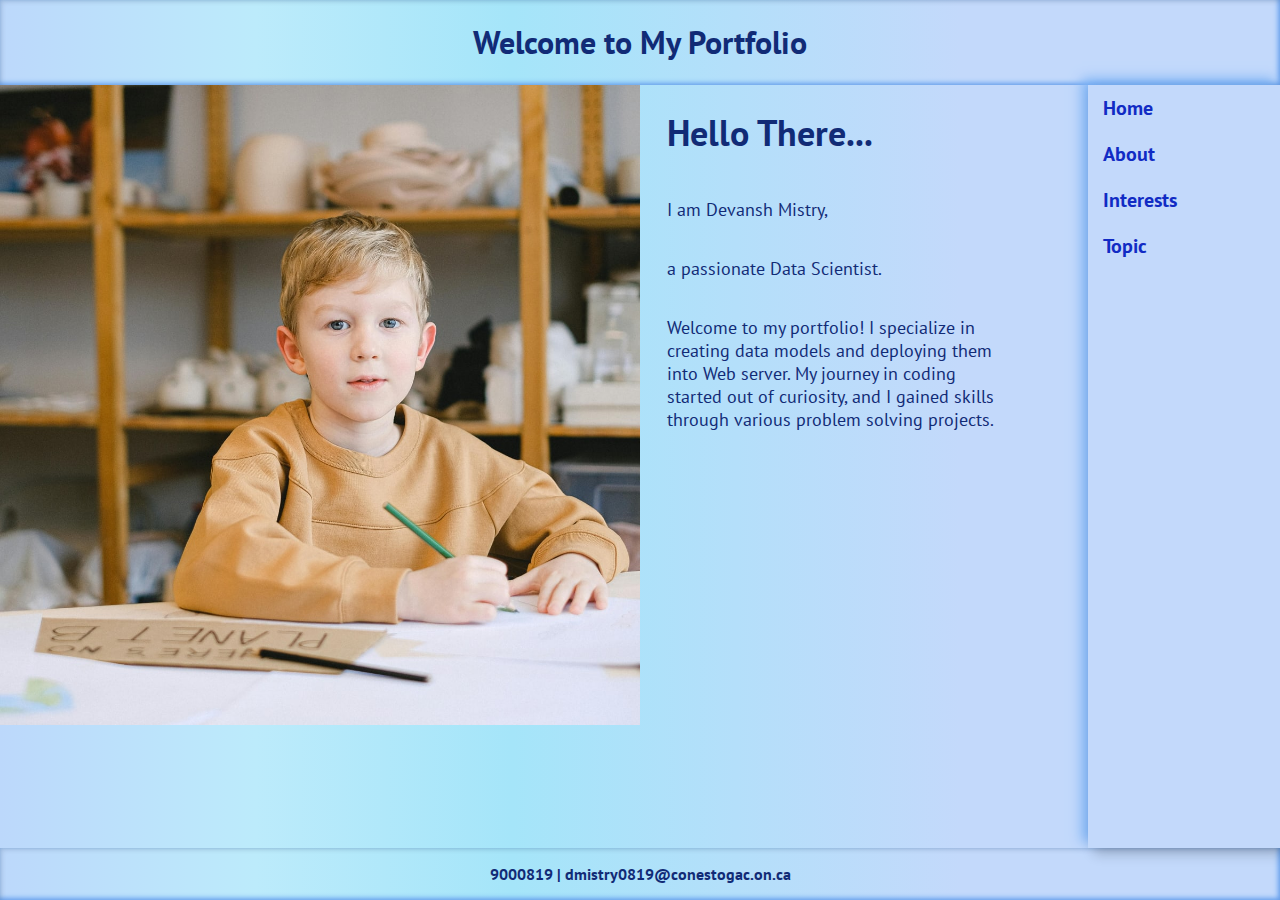
<file: index.html>
<!DOCTYPE html>
<html lang="en">

<head>
    <meta charset="UTF-8">
    <meta name="viewport" content="width=device-width, initial-scale=1.0, shrink-to-fit=no">
    <title>My Portfolio</title>
    <meta name="title" content="My Portfolio">
    <meta name="description" content="Portfolio about Devansh Mistry">
    <meta name="author" content="Devansh">
    <link rel="stylesheet" href="./css/style.css">
</head>

<body>
    <header>
        <h1>Welcome to My Portfolio</h1>
    </header>
    <main>
        <section class="ct-home">
            <div class="img-ctn">
                <picture>
                    <img sizes="(max-width: 1200px) 100vw, 1200px" srcset="
                ./img/pic_vf7ldx_c_scale,w_480.jpg 480w,
                ./img/pic_vf7ldx_c_scale,w_1062.jpg 1062w,
                ./img/pic_vf7ldx_c_scale,w_1200.jpg 1200w" src="./img/pic_vf7ldx_c_scale,w_1200.jpg"
                        alt="image of Devansh">
                </picture>
            </div>
            <div class="text-container">
                <h1> Hello There... </h1>
                <p>I am Devansh Mistry, </p>
                <p>a passionate Data Scientist.</p>
                <p>Welcome to my portfolio! I specialize in creating data models and deploying them into Web server. My
                    journey in coding started out of curiosity, and I gained skills through various problem solving
                    projects.</p>
            </div>
        </section>
    </main>
    <nav>
        <ul>
            <li><a href="./index.html">Home</a></li>
            <li><a href="./about.html">About</a></li>
            <li><a href="./Interests.html">Interests</a></li>
            <li><a href="./topic.html">Topic</a></li>
        </ul>
    </nav>
    <footer>
        <p> 9000819 | dmistry0819@conestogac.on.ca </p>
    </footer>
</body>

</html>
</file>
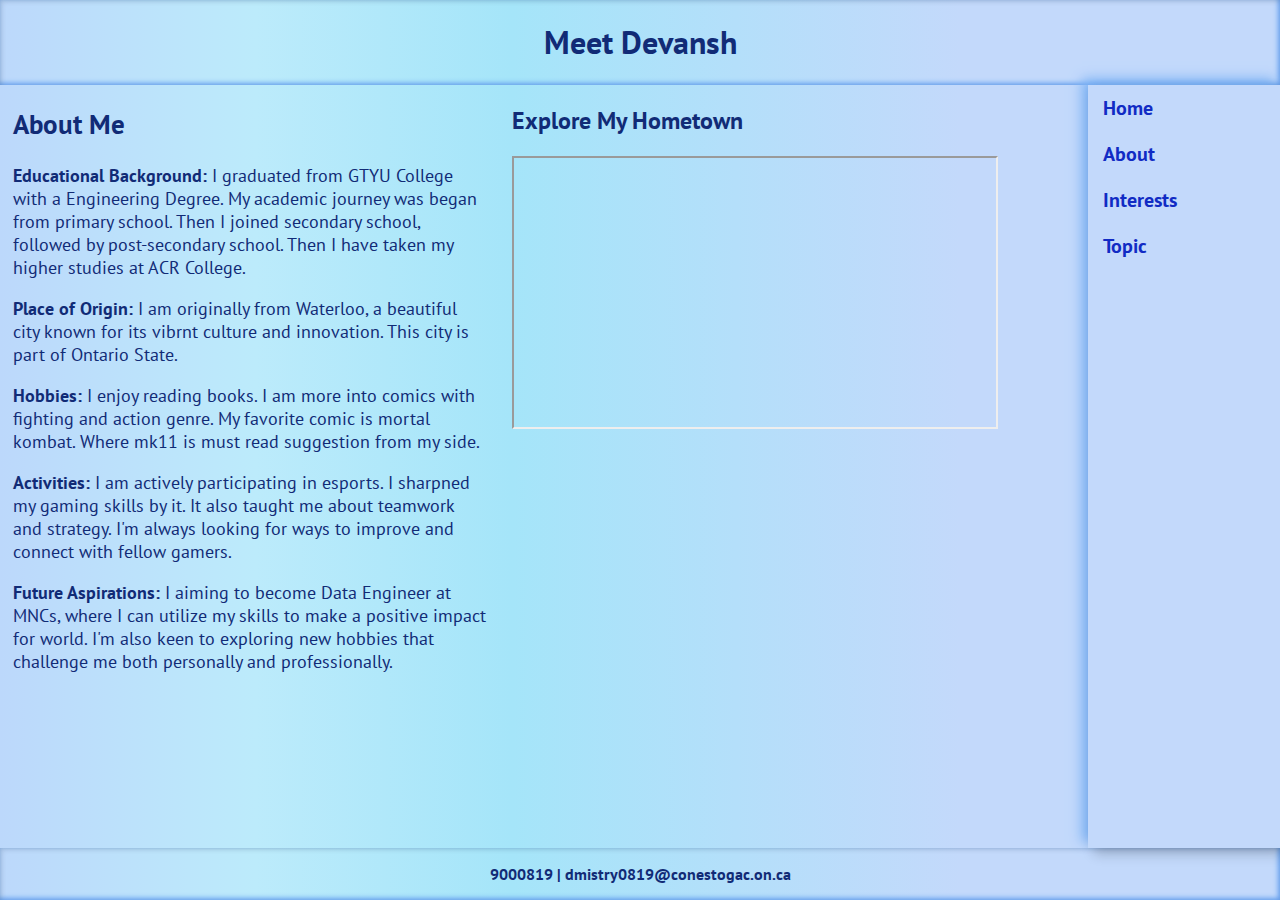
<file: about.html>
<!DOCTYPE html>
<html lang="en">

<head>
    <meta charset="UTF-8">
    <meta name="viewport" content="width=device-width, maximum-scale=3, initial-scale=1.0">
    <title>About Me</title>
    <meta name="title" content="About Devansh">
    <meta name="description" content="General Information about Devansh">
    <meta name="author" content="Devansh">
    <link rel="stylesheet" href="./css/style.css">
</head>

<body>
    <header>
        <h1>Meet Devansh</h1>
    </header>
    <main>
        <section class="ct-about">
            <div class="text-abt">
                <h2>About Me</h2>
                <p><strong>Educational Background:</strong> I graduated from GTYU College with a Engineering Degree. My academic journey was began from primary school. Then I joined secondary school, followed by post-secondary school. Then I have taken my higher studies at ACR College.</p>
                <p><strong>Place of Origin:</strong> I am originally from Waterloo, a beautiful city known for its vibrnt culture and innovation. This city is part of Ontario State.</p>
                <p><strong>Hobbies:</strong> I enjoy reading books. I am more into comics with fighting and action genre. My favorite comic is mortal kombat. Where mk11 is must read suggestion from my side.</p>
                <p><strong>Activities:</strong> I am actively participating in esports. I sharpned my gaming skills by it. It also taught me about teamwork and strategy. I'm always looking for ways to improve and connect with fellow gamers.</p>
                <p><strong>Future Aspirations:</strong> I aiming to become Data Engineer at MNCs, where I can utilize my skills to make a positive impact for world. I'm also keen to exploring new hobbies that challenge me both personally and professionally.</p>
            </div>            

            <div class="video-container">
                <h2>Explore My Hometown</h2>
                <div class="vd-wrapper">
                <iframe
                    src="https://www.youtube-nocookie.com/embed/REDVbTQxMXo?si=TjBRvFjeBGW8fTIn"
                    title="YouTube video player"
                    allow="accelerometer; autoplay; clipboard-write; encrypted-media; gyroscope; picture-in-picture; web-share" referrerpolicy="strict-origin-when-cross-origin" allowfullscreen></iframe>
                </div>
            </div>
        </section>
    </main>
    <nav>
        <ul>
            <li><a href="./index.html">Home</a></li>
            <li><a href="./about.html">About</a></li>
            <li><a href="./Interests.html">Interests</a></li>
            <li><a href="./topic.html">Topic</a></li>
        </ul>
    </nav>
    <footer>
        <p> 9000819 | dmistry0819@conestogac.on.ca </p>
    </footer>
</body>

</html>
</file>
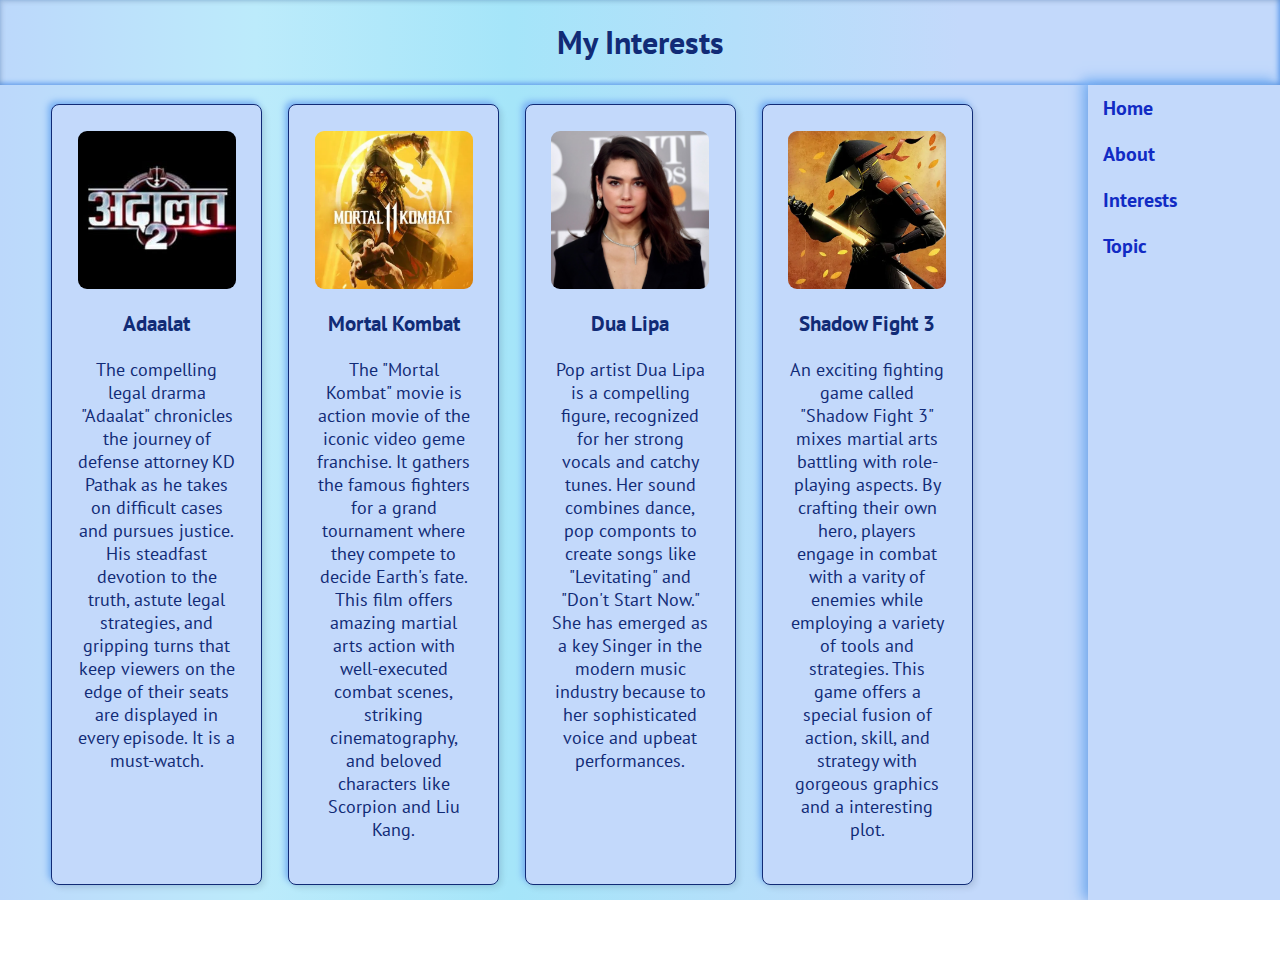
<file: Interests.html>
<!DOCTYPE html>
<html lang="en">

<head>
    <meta charset="UTF-8">
    <meta name="viewport" content="width=device-width, minimum-scale=0.5, initial-scale=1.0">
    <title>My Interests</title>
    <meta name="title" content="Interest">
    <meta name="description" content="General Interest of Devansh">
    <meta name="author" content="Devansh">
    <link rel="stylesheet" href="./css/style.css">
</head>

<body>
    <header>
        <h1>My Interests</h1>
    </header>
    <main>
        <section class="ct-int">
            <div class="grid-item">
                <div class="img-wrapper">
                    <picture>
                        <img sizes="(max-width: 256px) 100vw, 256px" srcset="./img/show-image,w_256.jpg 256w"
                            src="./img/show-image.jpg" alt="Favorite Show">
                    </picture>
                </div>
                <div>
                    <h3>Adaalat</h3>
                    <p>The compelling legal drarma "Adaalat" chronicles the journey of defense attorney KD Pathak as he
                        takes on difficult cases and pursues justice. His steadfast devotion to the truth, astute legal
                        strategies, and gripping turns that keep viewers on the edge of their seats are displayed in
                        every episode. It is a must-watch.</p>
                </div>
            </div>
            <div class="grid-item">
                <div class="img-wrapper">
                    <picture>
                        <img sizes="(max-width: 920px) 100vw, 920px" srcset="
                        ./img/movie-image_txciva_c_scale,w_400.webp 400w,
                        ./img/movie-image_txciva_c_scale,w_920.webp 920w"
                            src="./img/movie-image_txciva_c_scale,w_920.webp" alt="Favorite Movie">
                    </picture>
                </div>
                <div>
                    <h3>Mortal Kombat</h3>
                    <p>The "Mortal Kombat" movie is action movie of the iconic video geme franchise. It gathers the
                        famous fighters for a grand tournament where they compete to decide Earth's fate. This film
                        offers amazing martial arts action with well-executed combat scenes, striking cinematography,
                        and beloved characters like Scorpion and Liu Kang.
                    </p>
                </div>
            </div>
            <div class="grid-item">
                <div class="img-wrapper">
                    <picture>
                        <img sizes="(max-width: 1400px) 100vw, 1400px" srcset="
                        ./img/music-image_dekfev_c_scale,w_400.jpg 400w,
                        ./img/music-image_dekfev_c_scale,w_1014.jpg 1014w,
                        ./img/music-image_dekfev_c_scale,w_1400.jpg 1400w"
                            src="./img/music-image_dekfev_c_scale,w_1400.jpg" alt="Favorite Music Artist">
                    </picture>
                </div>
                <div>
                    <h3>Dua Lipa</h3>
                    <p>Pop artist Dua Lipa is a compelling figure, recognized for her strong vocals and catchy tunes.
                        Her sound combines dance, pop componts to create songs like "Levitating" and "Don't Start
                        Now." She has emerged as a key Singer in the modern music industry because to her sophisticated
                        voice and upbeat performances.
                    </p>
                </div>
            </div>
            <div class="grid-item">
                <div class="img-wrapper">
                    <picture>
                        <img sizes="(max-width: 1080px) 100vw, 1080px" srcset="
                        ./img/sf3_te8nf4_c_scale,w_400.webp 400w,
                        ./img/sf3_te8nf4_c_scale,w_815.webp 815w,
                        ./img/sf3_te8nf4_c_scale,w_1080.webp 1080w" src="./img/sf3_te8nf4_c_scale,w_1080.webp"
                            alt="Favorite Video Game">
                    </picture>
                </div>
                <div>
                    <h3>Shadow Fight 3</h3>
                    <p>An exciting fighting game called "Shadow Fight 3" mixes martial arts battling with role-playing
                        aspects. By crafting their own hero, players engage in combat with a varity of enemies while
                        employing a variety of tools and strategies. This game offers a special fusion of action, skill,
                        and strategy with gorgeous graphics and a interesting plot. </p>
                </div>
            </div>
        </section>
    </main>
    <nav>
        <ul>
            <li><a href="./index.html">Home</a></li>
            <li><a href="./about.html">About</a></li>
            <li><a href="./Interests.html">Interests</a></li>
            <li><a href="./topic.html">Topic</a></li>
        </ul>
    </nav>
    <footer>
        <p> 9000819 | dmistry0819@conestogac.on.ca </p>
    </footer>
</body>

</html>
</file>
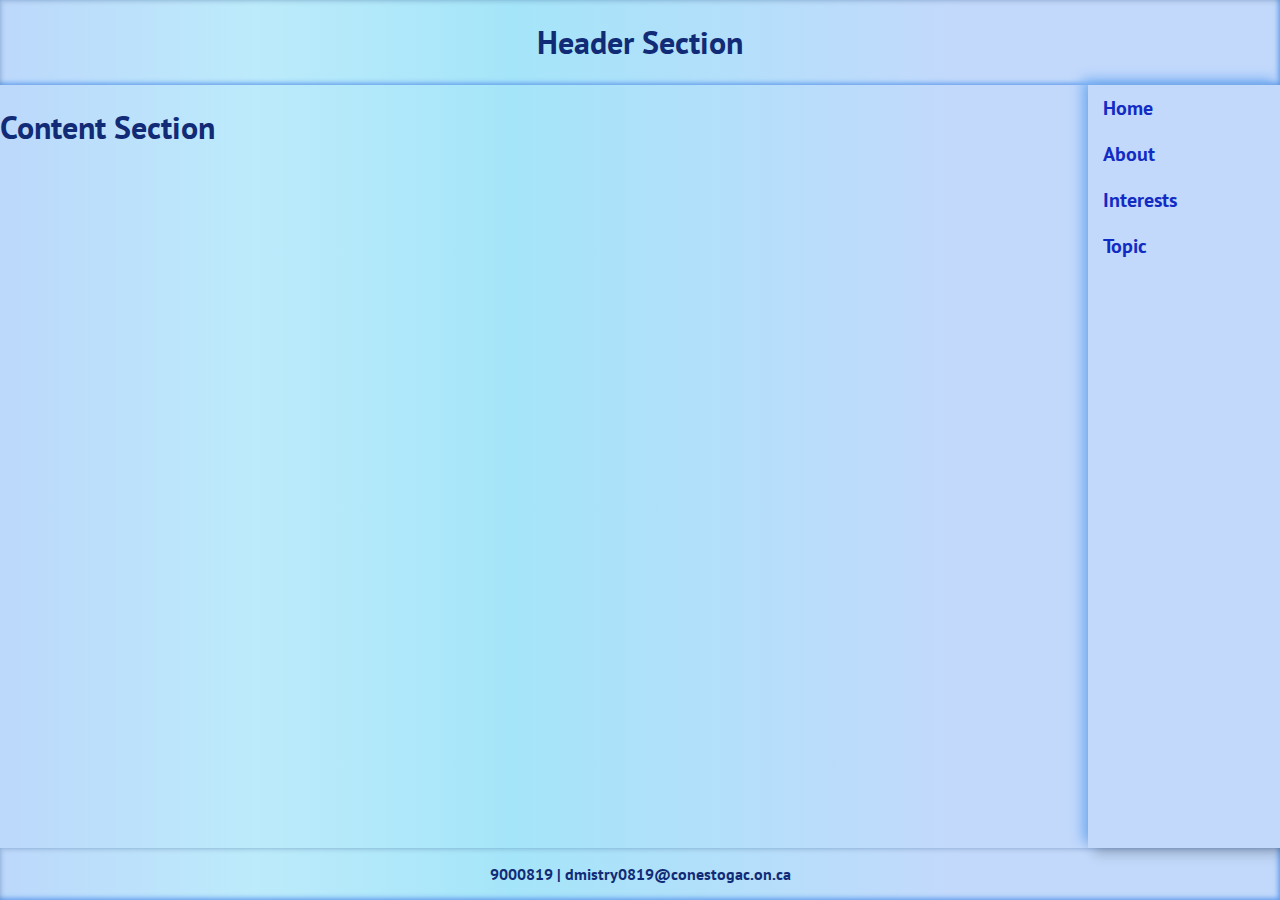
<file: layout.html>
<!DOCTYPE html>
<html lang="en">

<head>
    <meta charset="UTF-8">
    <meta name="viewport" content="width=device-width, initial-scale=1.0">
    <title>My Portfolio</title>
    <link rel="stylesheet" href="./css/style.css">
</head>

<body>
    <header>
        <h1>Header Section</h1>
    </header>
    <main>
        <div>
            <h1>Content Section </h1>
        </div>        
    </main>
    <nav>
        <ul>
            <li><a href="./index.html">Home</a></li>
            <li><a href="./about.html">About</a></li>
            <li><a href="./Interests.html">Interests</a></li>
            <li><a href="./topic.html">Topic</a></li>
        </ul>
    </nav>
    <footer>
        <p> 9000819 | dmistry0819@conestogac.on.ca </p>
    </footer>
</body>

</html>
</file>
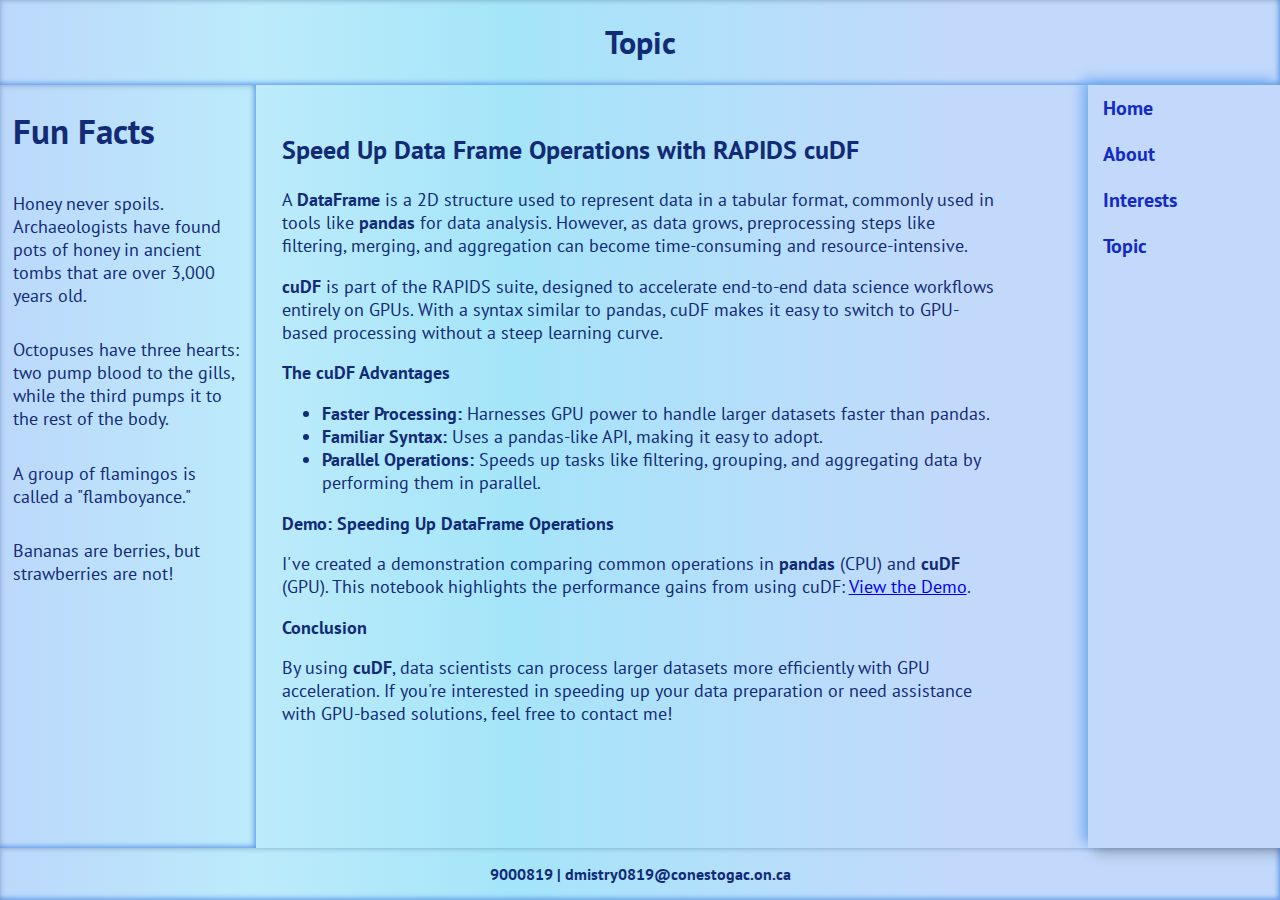
<file: topic.html>
<!DOCTYPE html>
<html lang="en">

<head>
    <meta charset="UTF-8">
    <meta name="viewport" content="width=device-width, initial-scale=1.0">
    <title>Topic</title>
    <meta name="title" content="topic">
    <meta name="description" content="topic related info">
    <meta name="author" content="Devansh">
    <link rel="stylesheet" href="./css/style.css">
</head>

<body class="pg-topic">
    <header>
        <h1>Topic</h1>
    </header>
    <nav>
        <ul>
            <li><a href="./index.html">Home</a></li>
            <li><a href="./about.html">About</a></li>
            <li><a href="./Interests.html">Interests</a></li>
            <li><a href="./topic.html">Topic</a></li>
        </ul>
    </nav>
    <main>
        <section class="sc-topic">
            <h2>Speed Up Data Frame Operations with RAPIDS cuDF</h2>

            <p>A <strong>DataFrame</strong> is a 2D structure used to represent data in a tabular format, commonly used
                in tools like <strong>pandas</strong> for data analysis. However, as data grows, preprocessing steps
                like filtering, merging, and aggregation can become time-consuming and resource-intensive.</p>

            <p><strong>cuDF</strong> is part of the RAPIDS suite, designed to accelerate end-to-end data science
                workflows entirely on GPUs. With a syntax similar to pandas, cuDF makes it easy to switch to GPU-based
                processing without a steep learning curve.</p>

            <p><strong>The cuDF Advantages</strong></p>
            <ul>
                <li><strong>Faster Processing:</strong> Harnesses GPU power to handle larger datasets faster than
                    pandas.</li>
                <li><strong>Familiar Syntax:</strong> Uses a pandas-like API, making it easy to adopt.</li>
                <li><strong>Parallel Operations:</strong> Speeds up tasks like filtering, grouping, and aggregating data
                    by performing them in parallel.</li>
            </ul>

            <p><strong>Demo: Speeding Up DataFrame Operations</strong></p>

            <p>I've created a demonstration comparing common operations in <strong>pandas</strong> (CPU) and
                <strong>cuDF</strong> (GPU). This notebook highlights the performance gains from using cuDF: <a
                    href="https://github.com/DevanshMistry890/mediumblogging/blob/main/cuDF_speed-up.ipynb"
                    target="_blank">View the Demo</a>.</p>

            <p><strong>Conclusion</strong></p>

            <p>By using <strong>cuDF</strong>, data scientists can process larger datasets more efficiently with GPU
                acceleration. If you're interested in speeding up your data preparation or need assistance with
                GPU-based solutions, feel free to contact me!</p>

        </section>
    </main>
    <aside class="aside-tp">
        <h1>Fun Facts</h1>
        <ul>
            <li>Honey never spoils. Archaeologists have found pots of honey in ancient tombs that are over 3,000 years
                old.</li>
            <li>Octopuses have three hearts: two pump blood to the gills, while the third pumps it to the rest of the
                body.</li>
            <li>A group of flamingos is called a "flamboyance."</li>
            <li>Bananas are berries, but strawberries are not!</li>
        </ul>
    </aside>
    <footer>
        <p> 9000819 | dmistry0819@conestogac.on.ca </p>
    </footer>
</body>

</html>
</file>
<file: css/style.css>
/* 9000819 Devansh Mistry | Pestal Theme */

/* 
  Browser Compatibility Testing Information:
  - Tested in: Mozilla Firefox (Version 132) on Windows 11 (Desktop)
  - Tested in: Google Chrome (Version 130) on Windows 11 (Desktop)
  - Tested in: Opera (Version 114) on Windows 11 (Desktop)
  - Platforms: Desktop (Windows 11), Mobile (Samsung Galaxy, iPad Mini)
  
  Layout verified on the latest versions of Firefox, Chrome, and Opera for Windows 11, 
  as well as mobile browsers for Galaxy and iPad Mini.

  No layout issues detected on any of the platforms. The layout is responsive and functions correctly across all screen sizes.
  - Tested on mobile browsers: Chrome and Firefox on Samsung Galaxy (works perfect)
  - Tested on tablet browsers: Safari and Chrome on iPad Mini (works perfect)
  - No horizontal overflow, broken grid layouts, or other layout issues observed.

  The layout is fully responsive and works as intended across desktop and mobile devices.
*/

/****************************************************/ 
/* base layout styels for wireframe (All devices)*/

@import url('https://fonts.googleapis.com/css2?family=PT+Sans:ital,wght@0,400;0,700;1,400;1,700&display=swap');

*,
*::before,
*::after {
    box-sizing: border-box;
}

html,
body {
    margin: 0;
    overflow-x: hidden;
}

:root {
    --primary-color: #112B76;
    --secondary-color: #112BC4;
    --family1: "PT Sans", sans-serif;
    --bg1: linear-gradient(to right,
            #BCD8FB 0%,
            #BCEBFB 20%,
            #A5E5F9 40%,
            #C3D9FB 75%,
            #C3D9FB 100%);
    --shadow-inset:
        inset 2px 2px 5px rgba(0, 0, 0, 0.11),
        inset -2px -2px 5px #67a2f0;
    --shadow-soft:
        6px 6px 12px rgba(0, 0, 0, 0.2),
        -6px -6px 12px #7ab1f4;
    --shadow-soft2:
        3px 3px 6px rgba(0, 0, 0, 0.099),
        -3px -3px 6px #7ab1f4;
}

body {
    display: grid;
    width: 100vw;
    margin: 0;
    font-family: var(--family1);
    background: var(--bg1);
    color: var(--primary-color);
}

header {
    width: 100%;
    display: flex;
    align-items: center;
    justify-content: center;
    box-shadow: var(--shadow-inset) !important;
}

footer {
    width: 100%;
    display: flex;
    align-items: center;
    justify-content: center;
    font-weight: 600;
    box-shadow: var(--shadow-inset) !important;
}

main {
    margin: 0;
    padding: 0;
}

nav {
    display: flex;
    flex-direction: column;
    flex-wrap: wrap;
    align-items: stretch;
    box-shadow: var(--shadow-soft) !important;
}

nav ul {
    list-style: none;
    padding: 0;
    margin: 0 auto;
    width: 100%;
}

nav li {
    margin: 0;
    position: relative;
}

nav a {
    text-decoration: none;
    color: var(--secondary-color);
    font-size: 1.25rem;
    font-weight: bold;
    padding: 10px 15px;
    border-radius: 4px;
    display: block;
    transition: color 0.3s;
    height: 100%;
}


/* home page style */
.ct-home {
    display: grid;
}

.img-ctn {
    max-width: 100%
}

.ct-home img {
    width: 100%;
    height: auto;
}

.text-container {
    display: flex;
    flex-flow: column wrap;
    align-content: space-evenly;
    padding-left: 7%;
    padding-right: 7%;
    font-size: 1.125rem;
}

/* About page style */
.ct-about {
    display: grid;
    gap: 2vw;
}

.text-abt {
    padding-left: 1vw;
    font-size: 1.125rem;
}

.vd-wrapper {
    position: relative;
    padding-bottom: 56.25%;
    height: 0;
}

.vd-wrapper iframe {
    position: absolute;
    top: 0;
    left: 0;
    width: 100%;
    height: 100%;
}

/* Interest page style */

.ct-int {
    display: grid;
    gap: 2vw;
    padding: 1.5vw;
    margin: 0 auto;
}

.grid-item {
    margin: 0 auto;
    font-size: 1.125rem;
    background: #C3D9FB;
    border: 1px solid;
    border-radius: 8px;
    padding: 2vw;
    text-align: center;
    box-shadow: var(--shadow-soft2);
}

.grid-item img {
    position: absolute;
    top: 0;
    left: 0;
    width: 100%;
    height: 100%;
    border-radius: 1dvh;
    object-fit: cover;
    object-position: center;
}

.img-wrapper {
    width: 100%;
    height: 0;
    padding-top: 100%;
    position: relative;
    overflow: hidden;
}

/**** Topic page style ****/

.aside-tp {
    display: flex;
    flex-direction: row;
    flex-flow: wrap;
    font-size: 1.1rem;
    padding-left: 1vw;
    padding-right: 1vw;
    align-content: flex-start;
    gap: 0;
    box-shadow: var(--shadow-inset) !important;
    margin: 0;
}

.aside-tp ul {
    list-style: none;
    margin: 0;
    margin-top: 1.5vh;
    padding: 0;
}

.aside-tp li {
    padding-bottom: 3.5vh;
}

.sc-topic {
    padding: 2vw;
    font-size: 1.1rem;
}

/* for large screens and desktops */
@media only screen and (min-width: 1200px) {
    body {
        grid-template-rows: auto 1fr auto;
        grid-template-columns: 20vw 65vw 15vw;
        height: 100vh;
    }

    header {
        grid-row: 1 / 2;
        grid-column: 1 / 4;
    }

    footer {
        grid-row: 3 / 4;
        grid-column: 1 / 4;
    }

    main {
        grid-row: 2 / 3;
        grid-column: span 2;
        order: 1; /* sets main to left side */
        max-width: 80vw;
    }

    nav {
        grid-row: 2 / 3;
        order: 2; /* sets nav to right side */
    }


    .ct-home {
        grid-template-columns: 50vw 1fr;
    }

    .img-ctn {
        grid-column: 1 / 2;
    }

    .text-container {
        grid-column: 2 / 3;
    }

    .ct-about {
        grid-template-columns: repeat(auto-fit, minmax(300px, 1fr));
        padding-right: 2vw;
        max-width: 85vw;
    }

    .ct-int {
        grid-template-columns: repeat(auto-fill, minmax(200px, 1fr));
        max-width: 75vw;
    }

    .pg-topic main {
        grid-row: 2 / 3;
        grid-column: span 1;
        order: 1; /* sets main to middle, override */
        max-width: 60vw;
    }

    .pg-topic nav {
        grid-row: 2 / 3;
        order: 2;  /* sets nav to right side, override */
    }

    .pg-topic .aside-tp {
        grid-row: 2 / 3;
        order: 0; /* sets aside to left side, override */
    }
}


/* For mobile devices */
@media only screen and (max-width: 599px) {
    body {
        grid-template-columns: 100%;
        grid-template-rows: repeat(5, auto);
        text-align: center;
    }

    header {
        order: 1; /* sets first */
    }

    footer {
        order: 4; /* sets last */
        font-weight: 500;
    }

    nav {
        order: 2; /* sets 2nd */
    }

    nav a{
        padding: 10px 15px;
        display: block;
        border: 1px dashed;
        width: 100%;
        font-weight: normal;
    }

    main {
        grid-row: span 2;
        order: 3; /* sets 3rd */
        padding: 2vw;
    }

    .ct-home {
        grid-template-columns: 100%;
        grid-template-rows: repeat(2, auto);
    }


    .img-ctn {
        grid-row: 1 / 2;
    }

    .text-container {
        grid-row: 2 / 3;
        padding-left: 5%;
        padding-right: 5%;
        font-size: 1rem;
    }

    .text-container p {
        font-size: 1.125rem;
    }

    .ct-about {
        grid-template-columns: 100%;
        grid-template-rows: repeat(2, auto);
        padding: 2vw;
    }

    .ct-int {
        grid-template-columns: 100%;
        grid-template-rows: repeat(auto-fill, minmax(200px, 1fr));
        padding: 5vw;
        gap: 5vw;
    }

    .pg-topic main {
        grid-row: span 1;
        order: 3; /* sets 3rd, override */
    }

    .pg-topic .aside-tp {
        order: 4; /* sets 4th, override */
        justify-content: center;
    }

    .pg-topic footer {
        order: 5; /* sets last, override */
    }

    .sc-topic ul {
        list-style: none;
        margin: 0;
        padding-inline-start: 0;
    }
}

/* For tablets and small to medium PCs */
@media only screen and (min-width: 600px) and (max-width: 1199px) {
    body {
        grid-template-rows: auto 1fr auto;
        grid-template-columns: 20vw 60vw 20vw;
        height: 100vh;
    }

    header {
        grid-row: 1 / 2;
        grid-column: 1 / 4;
    }

    footer {
        grid-row: 3 / 4;
        grid-column: 1 / 4;
    }

    main {
        grid-row: 2 / 3;
        grid-column: span 2;
        order: 1; /* sets main to left side */
        max-width: 80vw;
        margin: 1.5vw;
    }

    nav {
        grid-row: 2 / 3;
        order: 2; /* sets nav to right side */
    }

    nav a {
        padding: 10px 15px;
        display: block;
        border: 1px dashed;
        width: 100%;
        font-weight: normal;
    }

    .ct-home {
        grid-template-columns: 50vw 1fr;
    }

    .img-ctn {
        grid-column: 1 / 2;
    }

    .text-container {
        grid-column: 2 / 3;
    }

    .ct-about {
        grid-template-columns: repeat(auto-fit, minmax(300px, 1fr));
        padding-right: 5%;
    }

    .ct-int {
        grid-template-columns: repeat(auto-fill, minmax(200px, 1fr));
        max-width: 75vw;
        gap: 3vw;
    }

    .grid-item:hover {
        background: #00fbff;
        border: 1px dashed;
        padding: 1.5vw;
    }

    .pg-topic main {
        grid-row: 2 / 3;
        grid-column: span 1;
        order: 1; /* sets main to middle, override */
    }

    .pg-topic .aside-tp {
        grid-row: 2 / 3;
        order: 0; /* sets aside to left side, override */
    }
}

@media (hover: hover) {
    nav a:hover {
        background: rgba(255, 255, 255, 0.3);
        color: #111;
        box-shadow: 0 2px 10px #817bf7;
    }
    .grid-item:hover {
        background: #00fbff;
        border: 1px dashed;
        padding: 1.5vw;
    }
}
</file>
